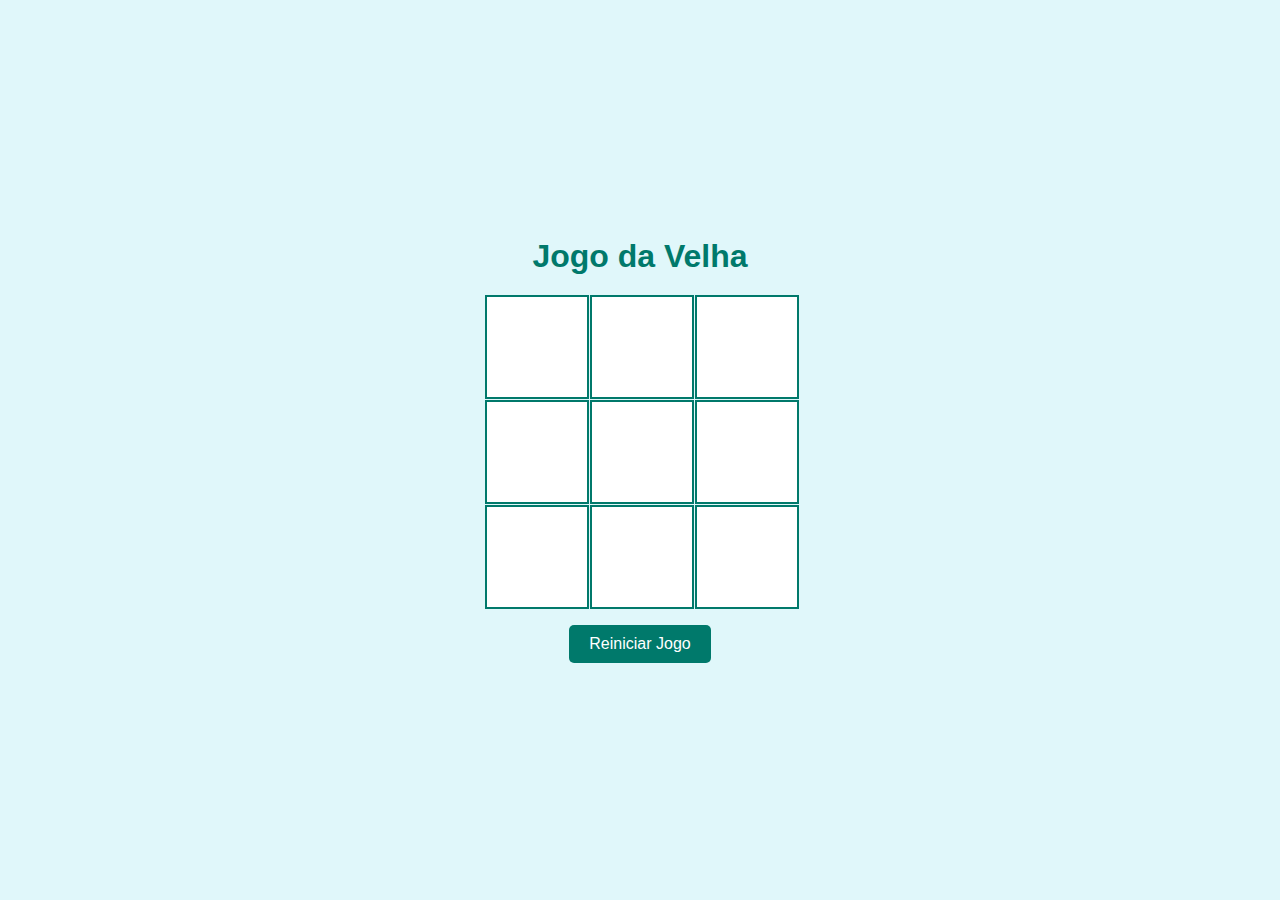
<file: 16-09-2024/index.html>
<!DOCTYPE html>
<html lang="pt-BR">
<head>
    <meta charset="UTF-8">
    <meta name="viewport" content="width=device-width, initial-scale=1.0">
    <title>Jogo da Velha</title>
    <link rel="stylesheet" href="./tic-tac-toe-ai/assets/CSS/style.css">
<body>
    <div class="container">
        <h1>Jogo da Velha</h1>
        <div class="board">
            <div class="cell" data-index="0"></div>
            <div class="cell" data-index="1"></div>
            <div class="cell" data-index="2"></div>
            <div class="cell" data-index="3"></div>
            <div class="cell" data-index="4"></div>
            <div class="cell" data-index="5"></div>
            <div class="cell" data-index="6"></div>
            <div class="cell" data-index="7"></div>
            <div class="cell" data-index="8"></div>
        </div>
        <button id="reset">Reiniciar Jogo</button>
        <div id="message"></div>
    </div>
    <script src="./tic-tac-toe-ai/assets/JAVA SCRIPT/script.js"></script>
</body>
</html>
</file>
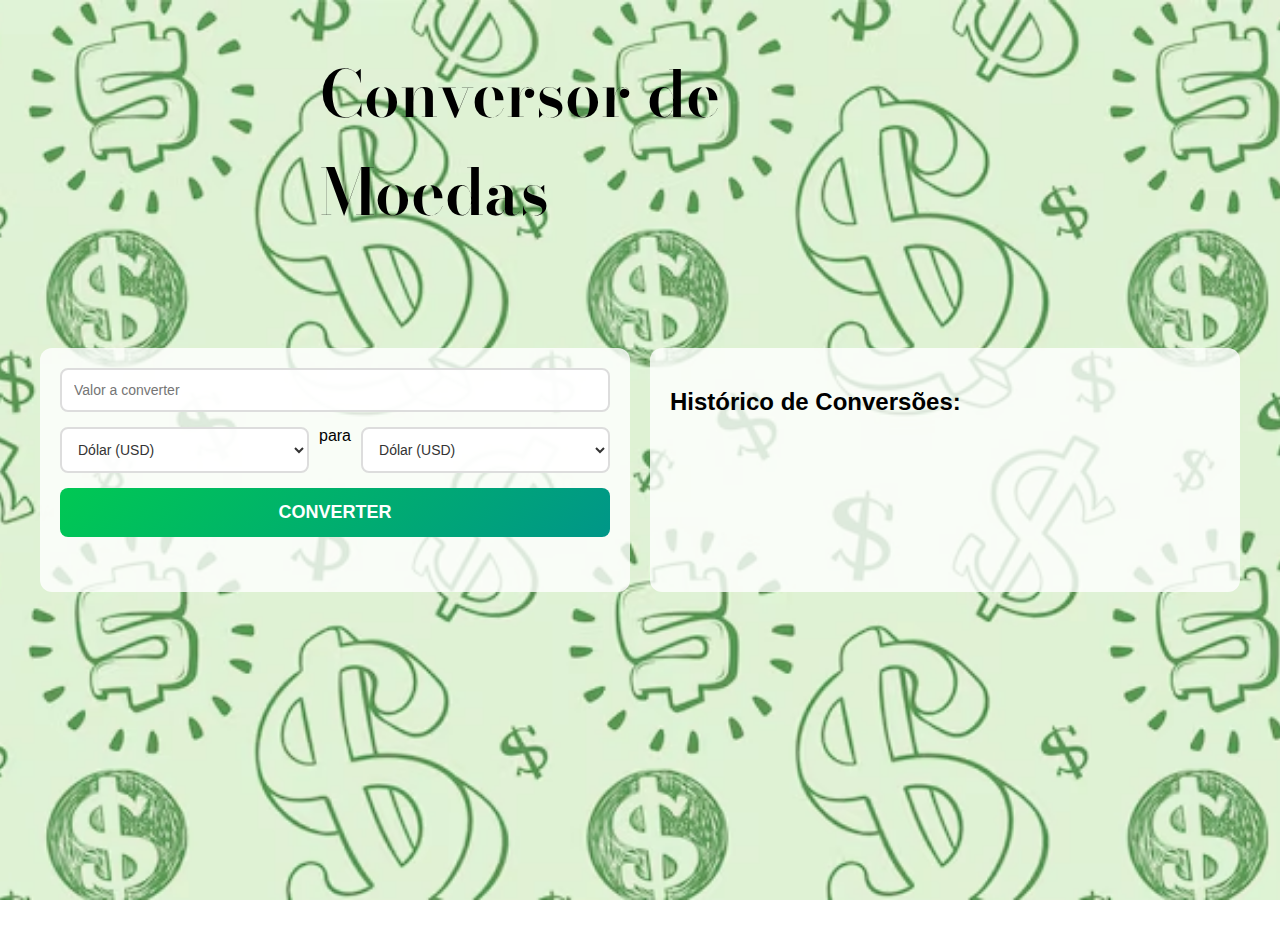
<file: Aventura na Terra das Conversões de Moedas com Alice e seus Amigos/index.html>
<!DOCTYPE html>
<html lang="en">
<head>
  <meta charset="UTF-8">
  <meta name="viewport" content="width=device-width, initial-scale=1.0">
  <title>Conversor de Moedas</title>
  <link rel="stylesheet" href="./style.css">
  <style>
    @import url('https://fonts.googleapis.com/css2?family=Bodoni+Moda:ital,opsz,wght@0,6..96,400..900;1,6..96,400..900&display=swap');
  </style>
</head>
<body>
    <h1>Conversor de Moedas</h1>
  <div class="container">
    <!-- Bloco para o conversor -->
    <div class="conversor-container">
      
      <div class="form-group">
        <input id="valor" type="number" placeholder="Valor a converter" value="1">
      </div>
      <div class="form-group">
        <select id="moedaInicial">
          <option value="USD">Dólar (USD)</option>
          <option value="BRL">Real (BRL)</option>
          <option value="EUR">Euro (EUR)</option>
          <option value="GBP">Libra (GBP)</option>
        </select>

        <span> para </span>

        <select id="moedaFinal">
          <option value="USD">Dólar (USD)</option>
          <option value="BRL">Real (BRL)</option>
          <option value="EUR">Euro (EUR)</option>
          <option value="GBP">Libra (GBP)</option>
        </select>
      </div>
      <button onclick="converterMoeda()" class="convert-button">Converter</button>
      <div id="resultado" class="result"></div>
    </div>

    <!-- Bloco separado para o histórico -->
    <div class="historico-container">
      <h2>Histórico de Conversões:</h2>
      <div id="historico" class="historico"></div>
    </div>
  </div>
  
  <script src="./script.js"></script>
</body>
</html>
</file>
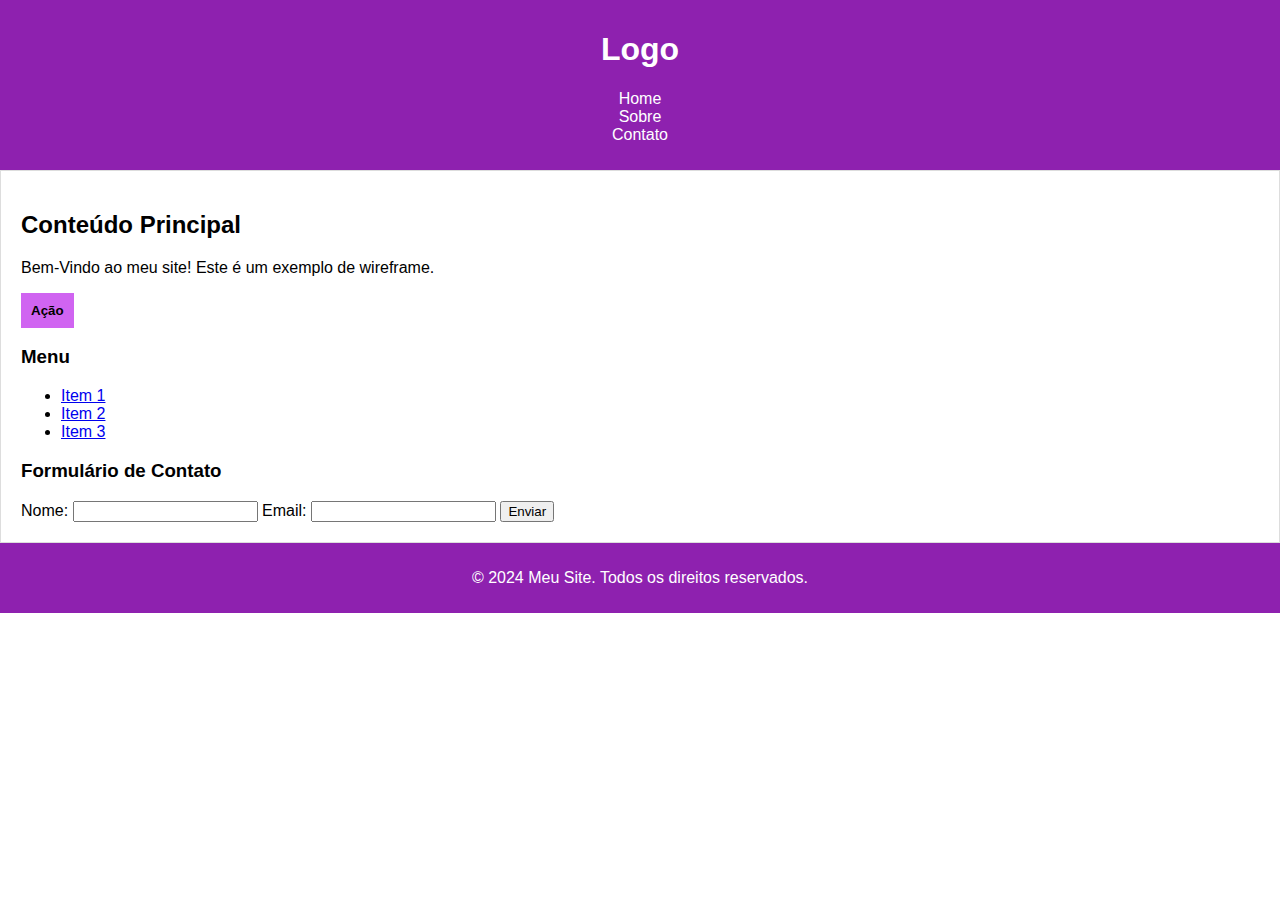
<file: exemplo_wireframe/index.html>
<!DOCTYPE html>
<html lang="en">
<head>
    <meta charset="UTF-8">
    <meta name="viewport" content="width=device-width, initial-scale=1.0">
    <link rel="stylesheet" href="style.css">
    <title> Meu wireframe</title>
</head>
<body>
    <header>
        <h1>Logo</h1>
        <nav>
            <ul>
                <li><a href="#">Home</a></li>
                <li><a href="#">Sobre</a></li>
                <li><a href="#">Contato</a></li>
            </ul>
        </nav>
    </header>

    <section>
        <h2>Conteúdo Principal</h2>
        <p>Bem-Vindo ao meu site! Este é um exemplo de wireframe.</p>
        <button>Ação</button>

        <div class="menu-container">
            <h3>Menu</h3>
            <ul>
                <li><a href="#">Item 1</a></li>
                <li><a href="#">Item 2</a></li>
                <li><a href="#">Item 3</a></li>
            </ul>
        </div>
        <div class="form-container">
            <h3>Formulário de Contato</h3>
            <form>
                <label for="nome">Nome:</label>
                <input type="text" id="nome" name="nome" required>

                <label for="email">Email:</label>
                <input type="email" id="email" name="email" required>

                <input type="submit" value="Enviar">
            </form>
        </div>
    </section>
   
    <footer>
        <p>&copy; 2024 Meu Site. Todos os direitos reservados.</p>
    </footer>
    <script src="script.js"></script>
</body>
</html>
</file>
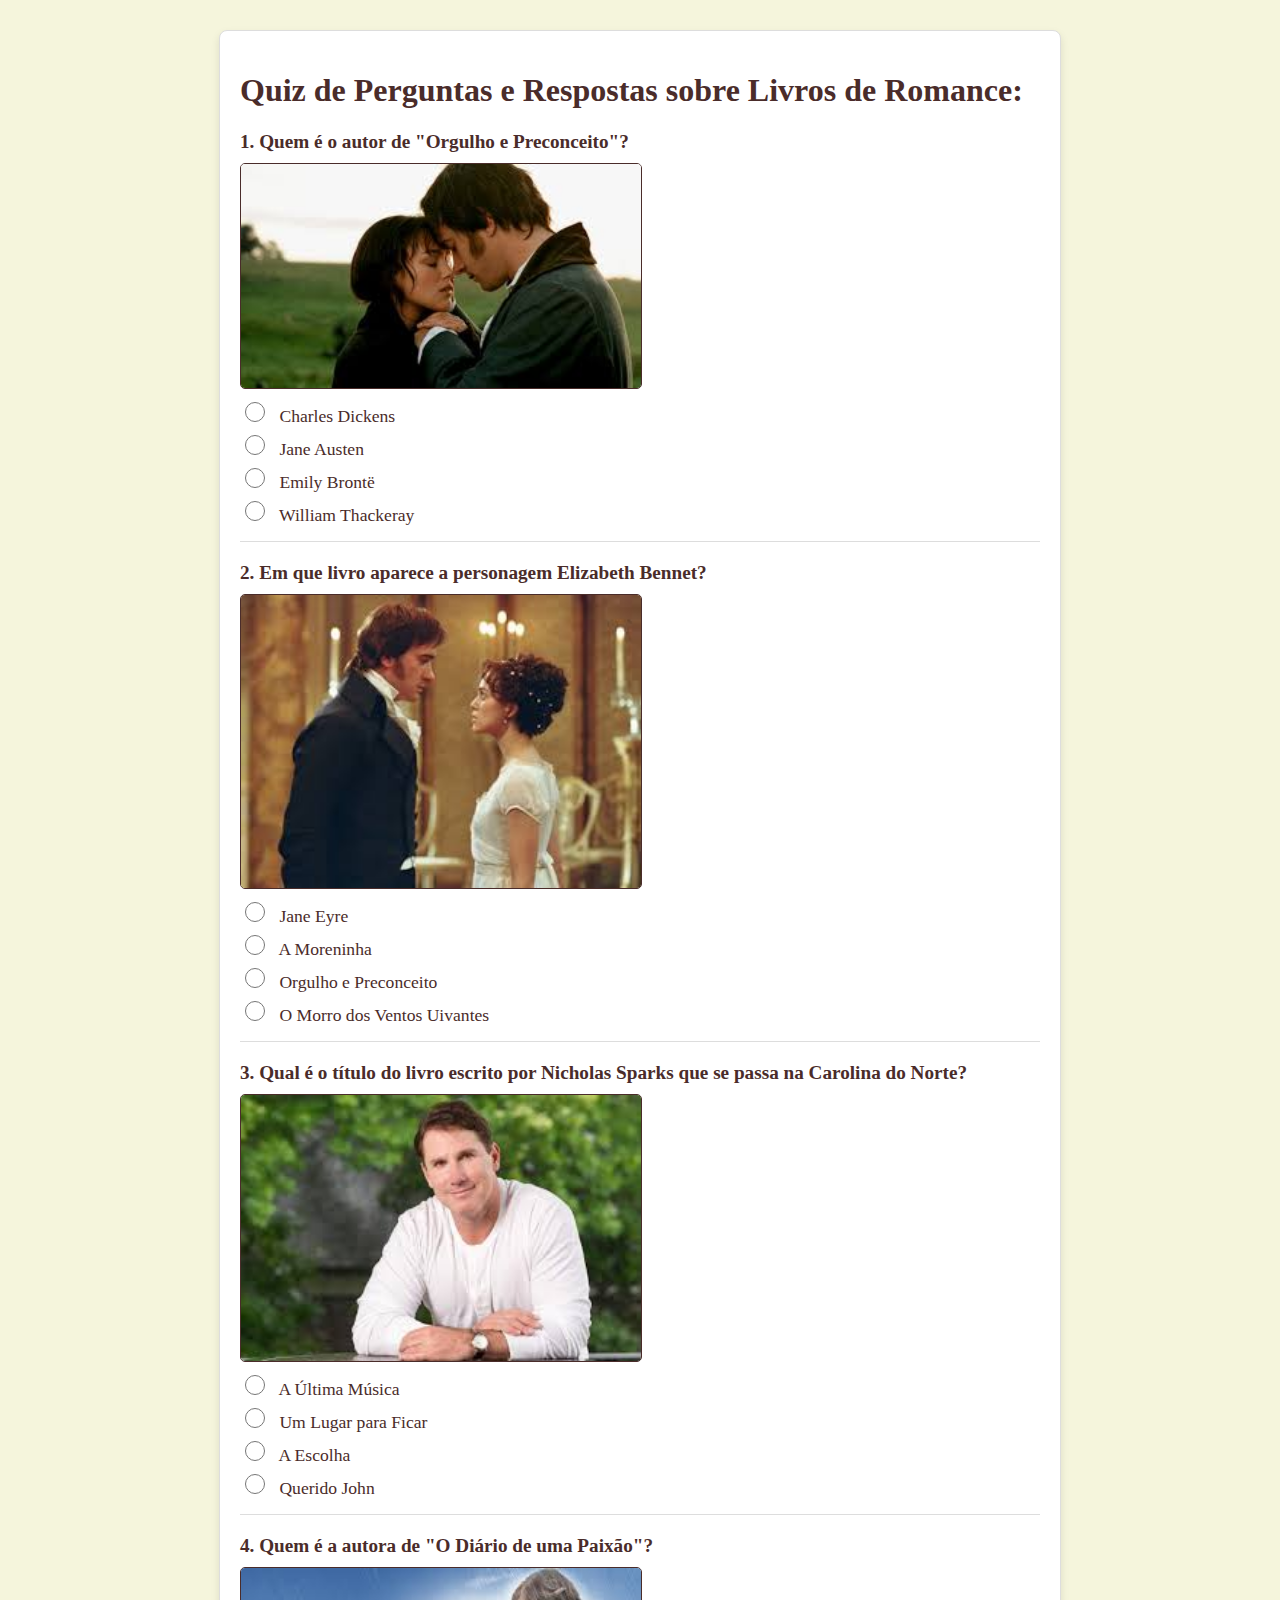
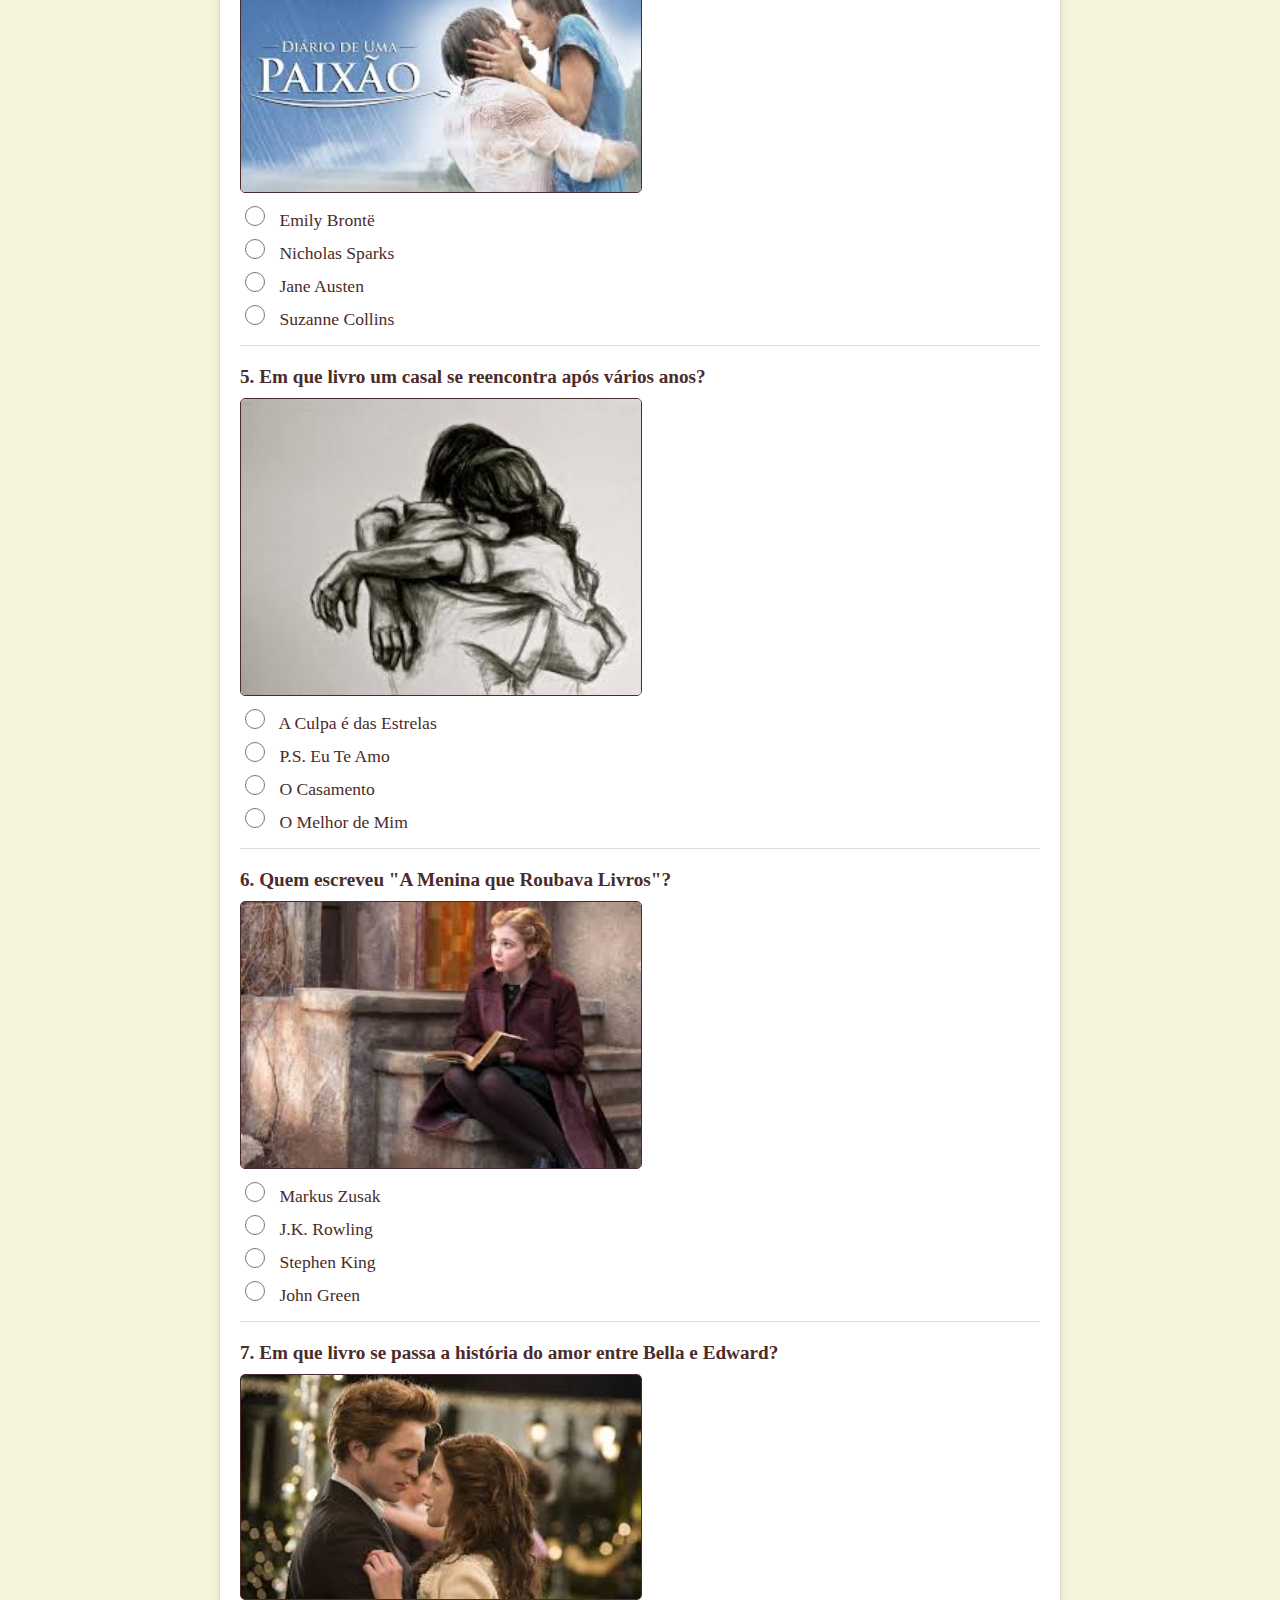
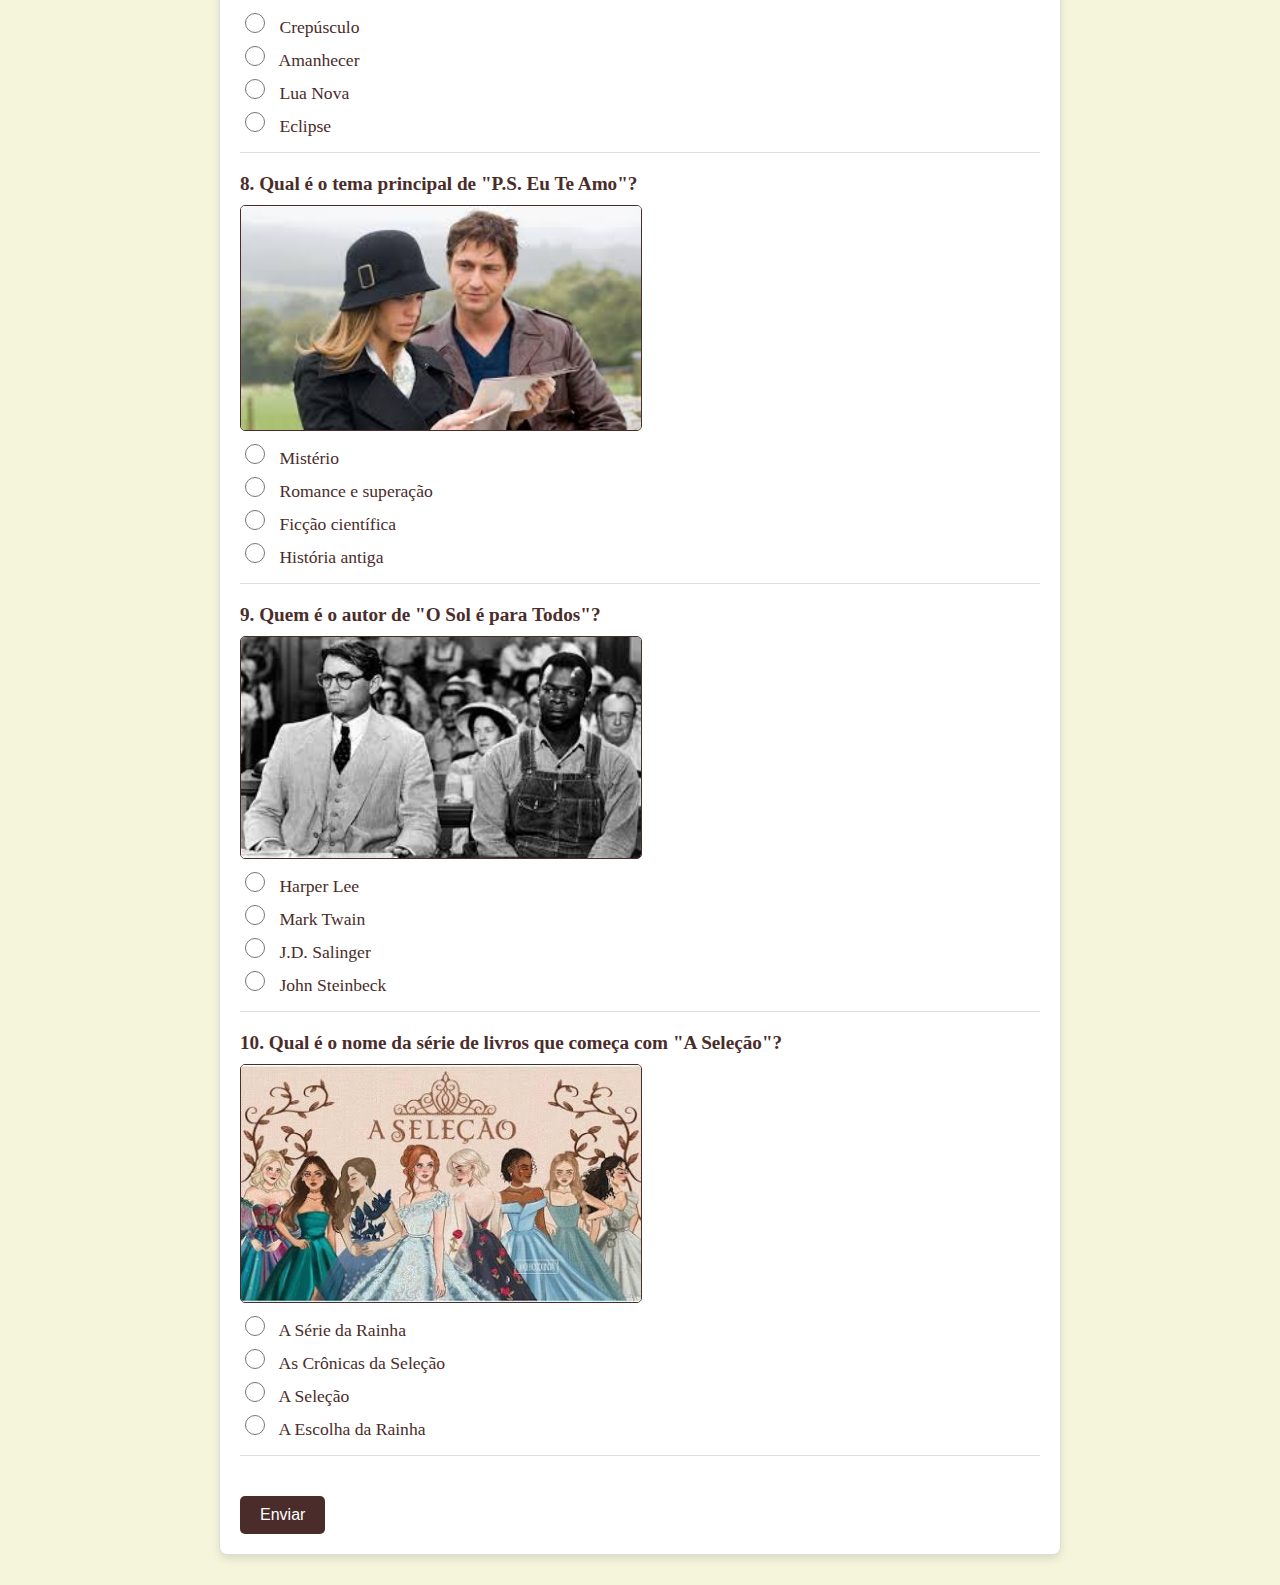
<file: 09-09-2024/HTML/index.html>
<!DOCTYPE html>
<html lang="en">
<head>
    <meta charset="UTF-8">
    <meta name="viewport" content="width=device-width, initial-scale=1.0">
    <title>Jogo de Perguntas e Respostas</title>
    <link rel="stylesheet" href="../CSS/style.css">
</head>
<body>
<div id="containerQuiz">
    <h1>Quiz de Perguntas e Respostas sobre Livros de Romance:</h1>

    <form id="quizForm">
        <!-- Pergunta 1 -->
        <div class="pergunta">
            <h3>1. Quem é o autor de "Orgulho e Preconceito"?</h3>
            <img src="../ASSETS/IMAGES/orgulho.jpg" alt="Capa de Orgulho e Preconceito">
            <label><input type="radio" name="pergunta1" value="0"> Charles Dickens</label>
            <label><input type="radio" name="pergunta1" value="1"> Jane Austen</label>
            <label><input type="radio" name="pergunta1" value="2"> Emily Brontë</label>
            <label><input type="radio" name="pergunta1" value="3"> William Thackeray</label>
        </div>

        <!-- Pergunta 2 -->
        <div class="pergunta">
            <h3>2. Em que livro aparece a personagem Elizabeth Bennet?</h3>
            <img src="../ASSETS/IMAGES/ElizabethBennet.jpg" alt="Elizabeth Bennet">
            <label><input type="radio" name="pergunta2" value="0"> Jane Eyre</label>
            <label><input type="radio" name="pergunta2" value="1"> A Moreninha</label>
            <label><input type="radio" name="pergunta2" value="2"> Orgulho e Preconceito</label>
            <label><input type="radio" name="pergunta2" value="3"> O Morro dos Ventos Uivantes</label>
        </div>

        <!-- Pergunta 3 -->
        <div class="pergunta">
            <h3>3. Qual é o título do livro escrito por Nicholas Sparks que se passa na Carolina do Norte?</h3>
            <img src="../ASSETS/IMAGES/NicholasSparks.jpg" alt="Nicholas Sparks">
            <label><input type="radio" name="pergunta3" value="0"> A Última Música</label>
            <label><input type="radio" name="pergunta3" value="1"> Um Lugar para Ficar</label>
            <label><input type="radio" name="pergunta3" value="2"> A Escolha</label>
            <label><input type="radio" name="pergunta3" value="3"> Querido John</label>
        </div>

        <!-- Pergunta 4 -->
        <div class="pergunta">
            <h3>4. Quem é a autora de "O Diário de uma Paixão"?</h3>
            <img src="../ASSETS/IMAGES/diario.jpg" alt="O Diário de uma Paixão">
            <label><input type="radio" name="pergunta4" value="0"> Emily Brontë</label>
            <label><input type="radio" name="pergunta4" value="1"> Nicholas Sparks</label>
            <label><input type="radio" name="pergunta4" value="2"> Jane Austen</label>
            <label><input type="radio" name="pergunta4" value="3"> Suzanne Collins</label>
        </div>

        <!-- Pergunta 5 -->
        <div class="pergunta">
            <h3>5. Em que livro um casal se reencontra após vários anos?</h3>
            <img src="../ASSETS/IMAGES/reencontra.jpg" alt="Casal Reencontrado">
            <label><input type="radio" name="pergunta5" value="0"> A Culpa é das Estrelas</label>
            <label><input type="radio" name="pergunta5" value="1"> P.S. Eu Te Amo</label>
            <label><input type="radio" name="pergunta5" value="2"> O Casamento</label>
            <label><input type="radio" name="pergunta5" value="3"> O Melhor de Mim</label>
        </div>

        <!-- Pergunta 6 -->
        <div class="pergunta">
            <h3>6. Quem escreveu "A Menina que Roubava Livros"?</h3>
            <img src="../ASSETS/IMAGES/livros.jpg" alt="A Menina que Roubava Livros">
            <label><input type="radio" name="pergunta6" value="0"> Markus Zusak</label>
            <label><input type="radio" name="pergunta6" value="1"> J.K. Rowling</label>
            <label><input type="radio" name="pergunta6" value="2"> Stephen King</label>
            <label><input type="radio" name="pergunta6" value="3"> John Green</label>
        </div>

        <!-- Pergunta 7 -->
        <div class="pergunta">
            <h3>7. Em que livro se passa a história do amor entre Bella e Edward?</h3>
            <img src="../ASSETS/IMAGES/amor.jpg" alt="Bella e Edward">
            <label><input type="radio" name="pergunta7" value="0"> Crepúsculo</label>
            <label><input type="radio" name="pergunta7" value="1"> Amanhecer</label>
            <label><input type="radio" name="pergunta7" value="2"> Lua Nova</label>
            <label><input type="radio" name="pergunta7" value="3"> Eclipse</label>
        </div>

        <!-- Pergunta 8 -->
        <div class="pergunta">
            <h3>8. Qual é o tema principal de "P.S. Eu Te Amo"?</h3>
            <img src="../ASSETS/IMAGES/ps.jpg" alt="P.S. Eu Te Amo">
            <label><input type="radio" name="pergunta8" value="0"> Mistério</label>
            <label><input type="radio" name="pergunta8" value="1"> Romance e superação</label>
            <label><input type="radio" name="pergunta8" value="2"> Ficção científica</label>
            <label><input type="radio" name="pergunta8" value="3"> História antiga</label>
        </div>

        <!-- Pergunta 9 -->
        <div class="pergunta">
            <h3>9. Quem é o autor de "O Sol é para Todos"?</h3>
            <img src="../ASSETS/IMAGES/sol.jpg" alt="O Sol é para Todos">
            <label><input type="radio" name="pergunta9" value="0"> Harper Lee</label>
            <label><input type="radio" name="pergunta9" value="1"> Mark Twain</label>
            <label><input type="radio" name="pergunta9" value="2"> J.D. Salinger</label>
            <label><input type="radio" name="pergunta9" value="3"> John Steinbeck</label>
        </div>

        <!-- Pergunta 10 -->
        <div class="pergunta">
            <h3>10. Qual é o nome da série de livros que começa com "A Seleção"?</h3>
            <img src="../ASSETS/IMAGES/selecao.jpg" alt="A Seleção">
            <label><input type="radio" name="pergunta10" value="0"> A Série da Rainha</label>
            <label><input type="radio" name="pergunta10" value="1"> As Crônicas da Seleção</label>
            <label><input type="radio" name="pergunta10" value="2"> A Seleção</label>
            <label><input type="radio" name="pergunta10" value="3"> A Escolha da Rainha</label>
        </div>

        <button type="button" onclick="submitQuiz()">Enviar</button>
    </form>
</div>
<script src="../JAVA SCRIPT/script.js"></script>
</body>
</html>
</file>
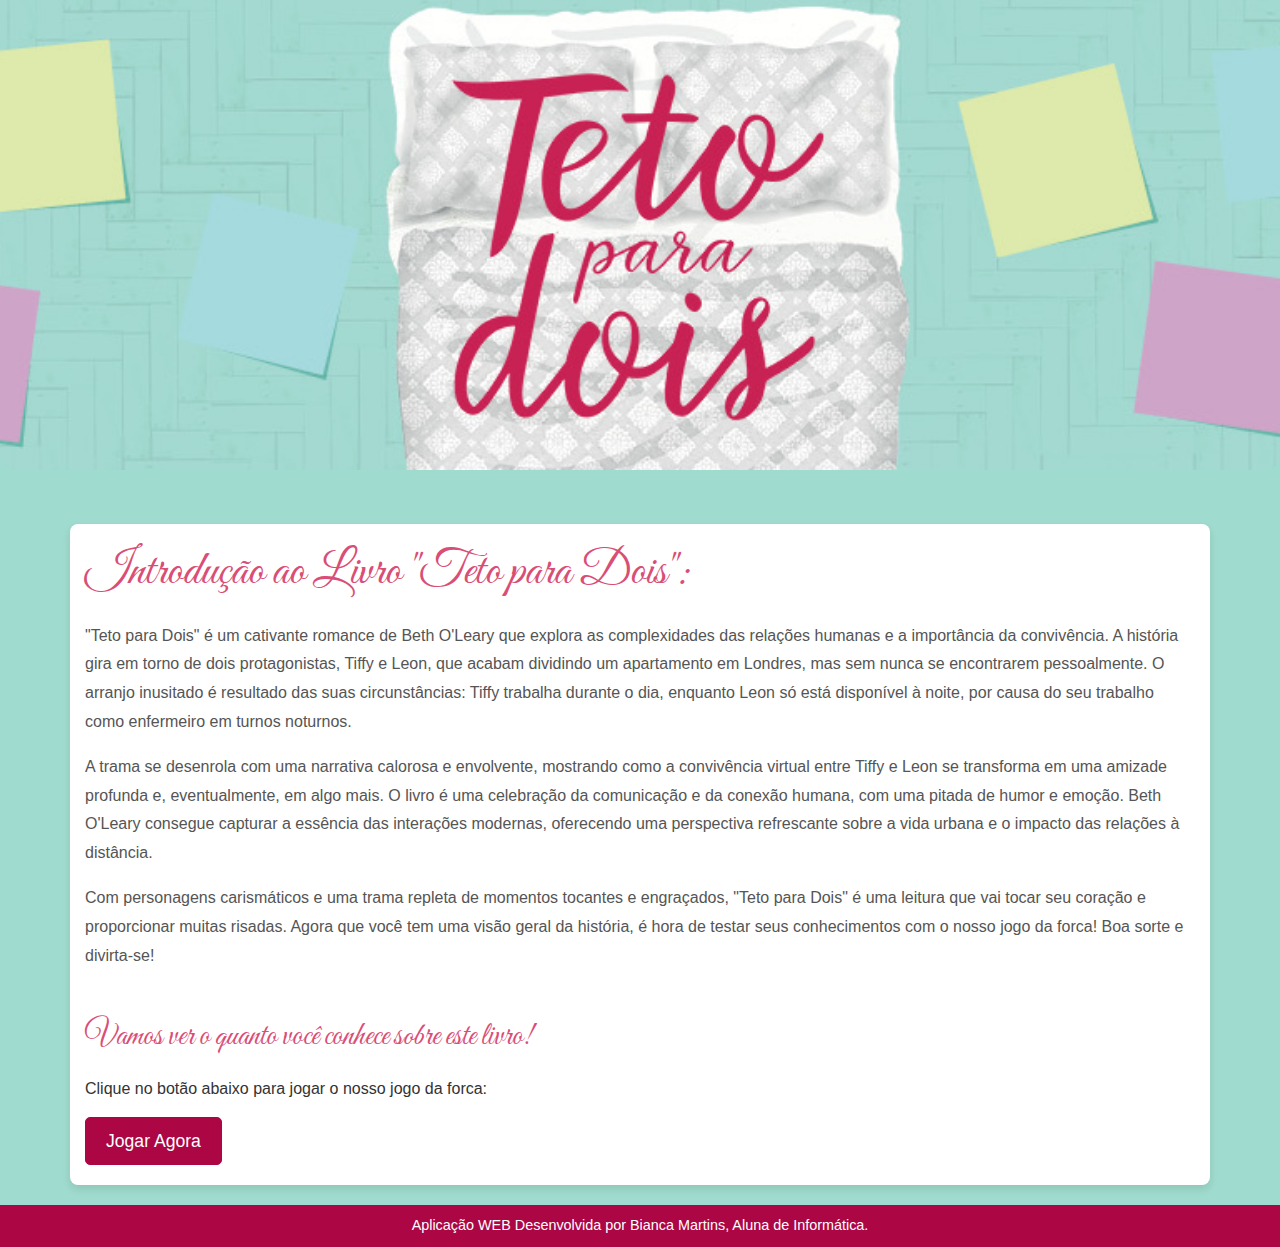
<file: 10-09-2024/Jogo da Forca/index.html>
<!DOCTYPE html>
<html lang="pt-BR">
<head>
    <meta charset="UTF-8">
    <meta name="viewport" content="width=device-width, initial-scale=1.0">
    <title>Jogo da Forca</title>
    <link rel="stylesheet" href="https://stackpath.bootstrapcdn.com/bootstrap/4.5.2/css/bootstrap.min.css">
    <link rel="stylesheet" href="./static/CSS/index.css">
</head>
<body>
    <header>
        <div class="container">
            <img src="./static/images/dois.jpg" alt="Teto para dois" class="img-fluid teto-para-dois">
        </div> 
    </header>
    <main class="container mt-4">
        <section>
            <h2>Introdução ao Livro "Teto para Dois":</h2>
            <p>"Teto para Dois" é um cativante romance de Beth O'Leary que explora as complexidades das relações humanas e a importância da convivência. A história gira em torno de dois protagonistas, Tiffy e Leon, que acabam dividindo um apartamento em Londres, mas sem nunca se encontrarem pessoalmente. O arranjo inusitado é resultado das suas circunstâncias: Tiffy trabalha durante o dia, enquanto Leon só está disponível à noite, por causa do seu trabalho como enfermeiro em turnos noturnos.</p>
            <p>A trama se desenrola com uma narrativa calorosa e envolvente, mostrando como a convivência virtual entre Tiffy e Leon se transforma em uma amizade profunda e, eventualmente, em algo mais. O livro é uma celebração da comunicação e da conexão humana, com uma pitada de humor e emoção. Beth O'Leary consegue capturar a essência das interações modernas, oferecendo uma perspectiva refrescante sobre a vida urbana e o impacto das relações à distância.</p>
            <p>Com personagens carismáticos e uma trama repleta de momentos tocantes e engraçados, "Teto para Dois" é uma leitura que vai tocar seu coração e proporcionar muitas risadas. Agora que você tem uma visão geral da história, é hora de testar seus conhecimentos com o nosso jogo da forca! Boa sorte e divirta-se!</p>
        </section>
        <h1 class="mt-5">Vamos ver o quanto você conhece sobre este livro!</h1>
        <p>Clique no botão abaixo para jogar o nosso jogo da forca:</p>
        <a href="./HTML/forca.html" class="btn btn-primary btn-play">Jogar Agora</a>
    </main>
    <footer>
        <div class="container text-center">
            <p>Aplicação WEB Desenvolvida por Bianca Martins, Aluna de Informática.</p>
        </div>
    </footer>
   
</body>
</html>
</file>
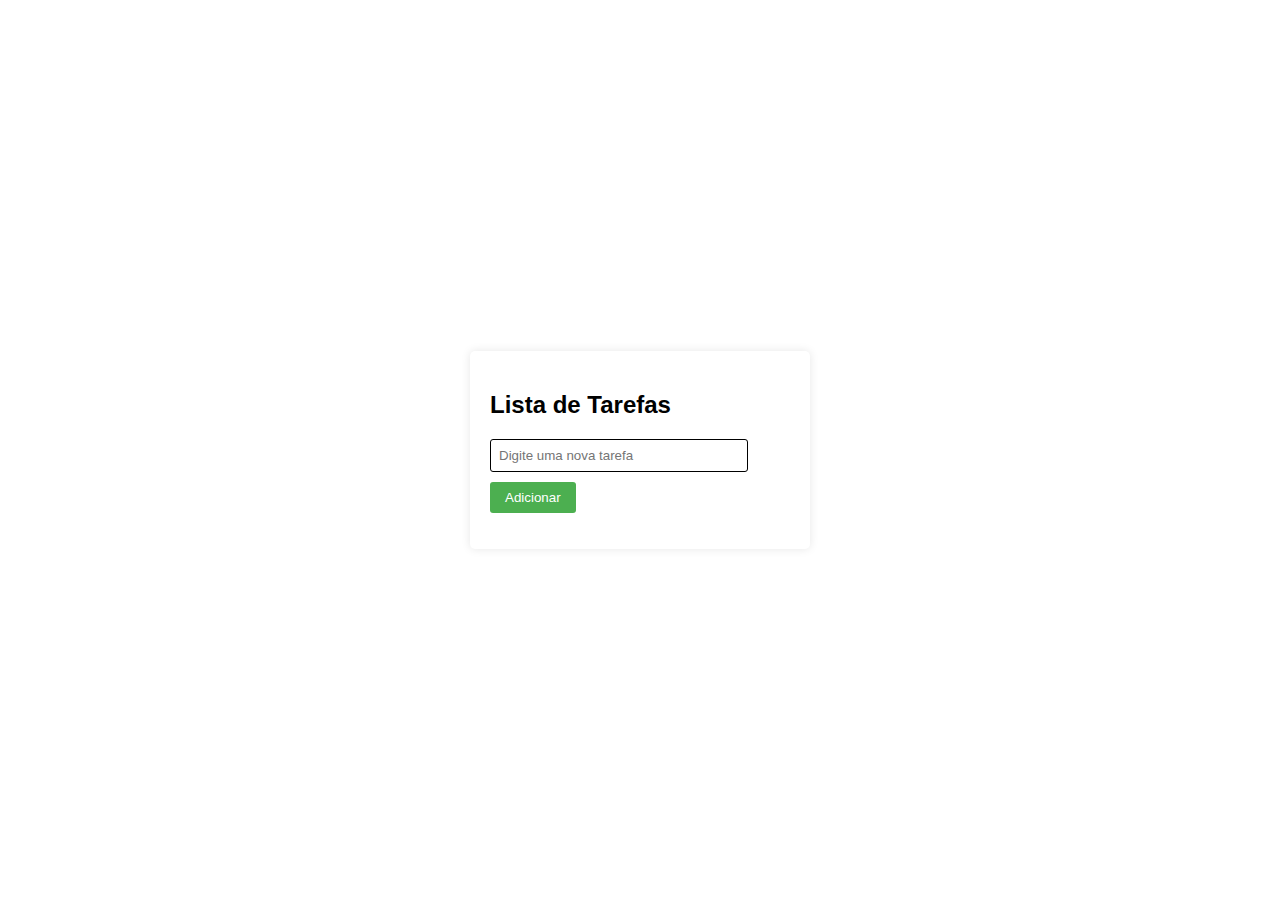
<file: Teste Front-End/projeto-lista-tarefas/index.html>
<!DOCTYPE html>
<html lang="en">
<head>
    <meta charset="UTF-8">
    <meta name="viewport" content="width=device-width, initial-scale=1.0">
    <title>Lista de Tarefas</title>
    <link rel="stylesheet" href="./CSS/style.css">
</head>
<body>
    <div class="container">
        <h2>Lista de Tarefas</h2>
        <input type="text" id="taskInput" placeholder="Digite uma nova tarefa">
        <button id="addTaskBtn">Adicionar</button> <!-- Alterado de 'taskBtn' para 'addTaskBtn' -->
        <ul id="taskList"></ul>
    </div>
    <script src="./JS/script.js"></script>
</body>
</html>
</file>
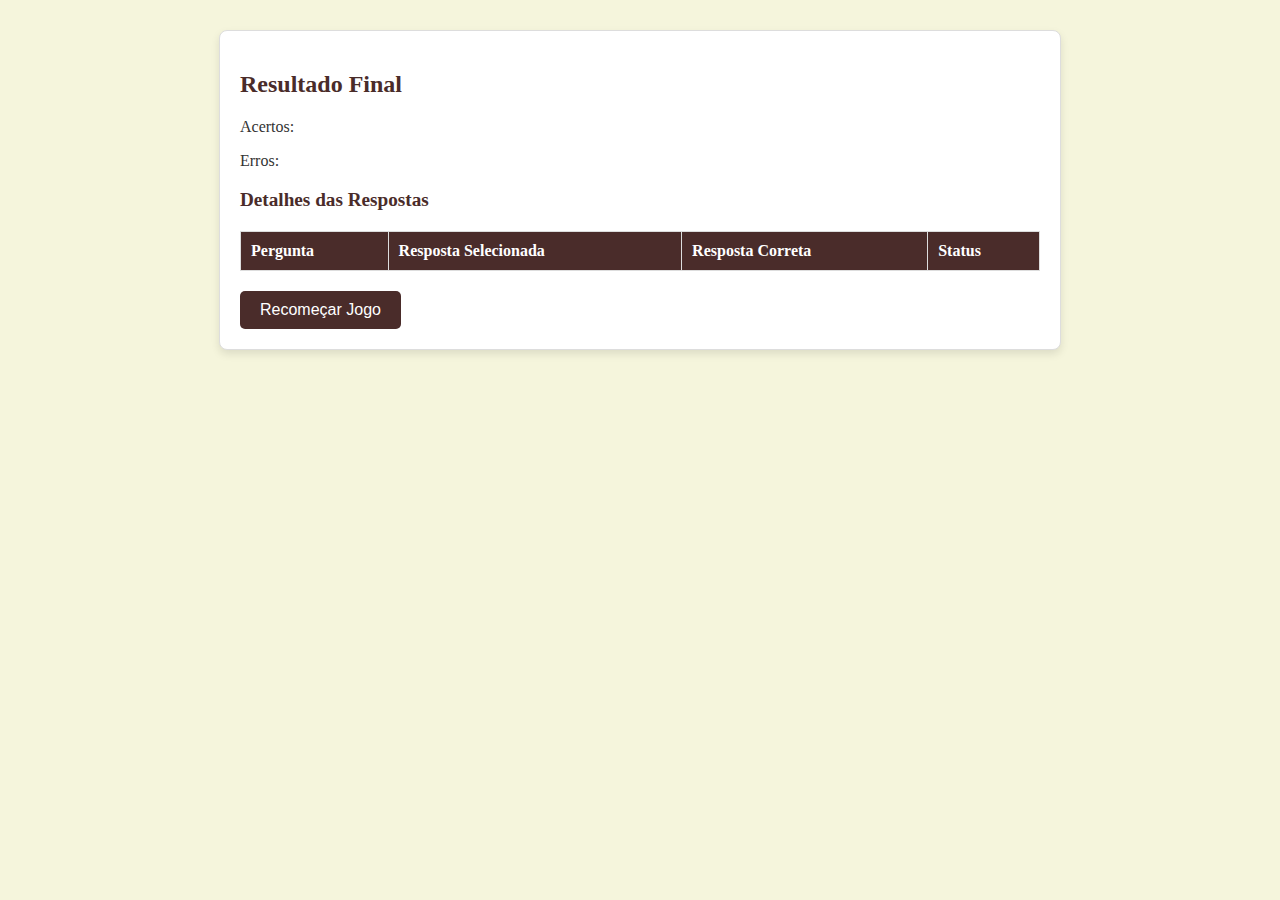
<file: 09-09-2024/HTML/resultado.html>
<!DOCTYPE html>
<html lang="pt-br">
<head>
<meta charset="UTF-8">
<meta name="viewport" content="width=device-width, initial-scale=1.0">
<title>Resultado Final</title>
<link rel="stylesheet" href="../CSS/style.css">
</head>
<body>
<div id="containerResultado">
    <h2>Resultado Final</h2>
    <p>Acertos: <span id="contadorAcertos"></span></p>
    <p>Erros: <span id="contadorErros"></span></p>
    
    <h3>Detalhes das Respostas</h3>
    <table id="tabelaResultados">
        <thead>
            <tr>
                <th>Pergunta</th>
                <th>Resposta Selecionada</th>
                <th>Resposta Correta</th>
                <th>Status</th>
            </tr>
        </thead>
        <tbody id="respostasList"></tbody>
    </table>
    
    <button onclick="reiniciarJogo()">Recomeçar Jogo</button>
</div>

<script>
window.onload = function() {
    const acertos = localStorage.getItem("acertos");
    const erros = localStorage.getItem("erros");
    const respostas = JSON.parse(localStorage.getItem("respostas"));

    document.getElementById("contadorAcertos").innerText = acertos;
    document.getElementById("contadorErros").innerText = erros;

    // Exibir as respostas corretas em uma tabela
    const respostasList = document.getElementById("respostasList");
    respostas.forEach(resposta => {
        const row = document.createElement("tr");

        const cellPergunta = document.createElement("td");
        cellPergunta.textContent = `Pergunta ${resposta.pergunta}`;
        row.appendChild(cellPergunta);

        const cellSelecionada = document.createElement("td");
        cellSelecionada.textContent = resposta.respostaSelecionada === null ? 'Nenhuma' : resposta.respostaSelecionada;
        row.appendChild(cellSelecionada);

        const cellCorreta = document.createElement("td");
        cellCorreta.textContent = resposta.correta;
        row.appendChild(cellCorreta);

        const cellStatus = document.createElement("td");
        cellStatus.textContent = resposta.respostaSelecionada === resposta.correta ? 'Correto' : 'Incorreto';
        cellStatus.style.color = resposta.respostaSelecionada === resposta.correta ? 'green' : 'red';
        row.appendChild(cellStatus);

        respostasList.appendChild(row);
    });
};

function reiniciarJogo() {
    localStorage.clear(); // Limpa o localStorage
    window.location.href = "index.html"; // Volta para a tela inicial
}
</script>
</body>
</html>
</file>
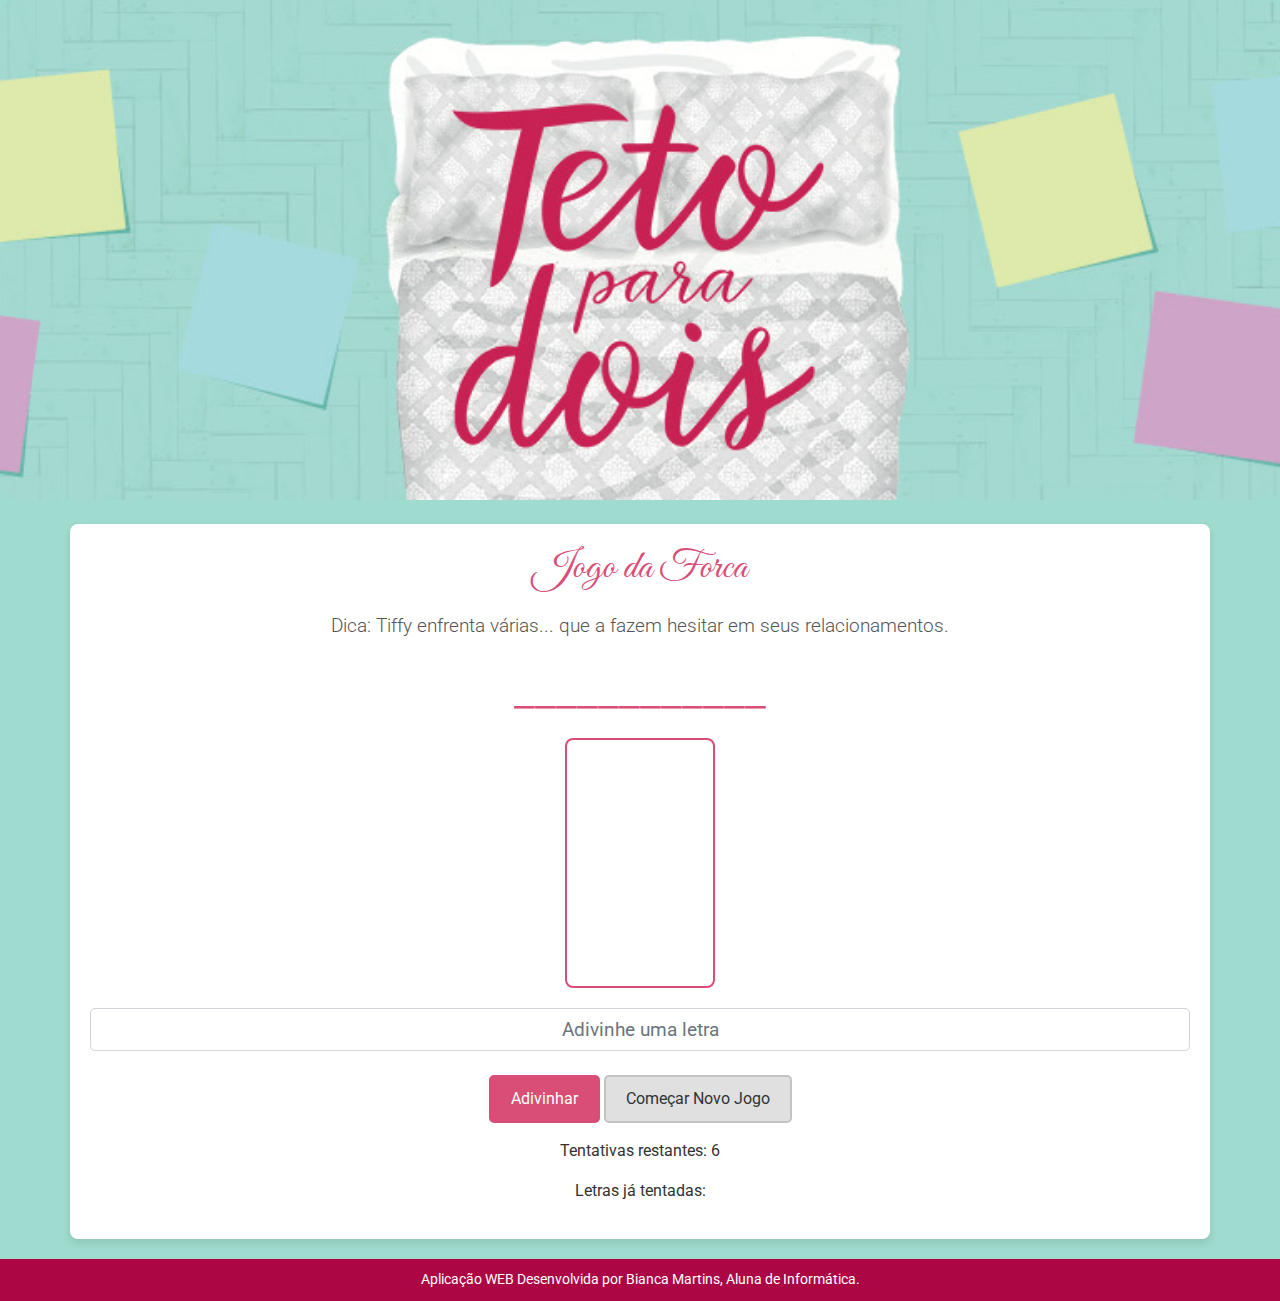
<file: 10-09-2024/Jogo da Forca/HTML/forca.html>
<!DOCTYPE html>
<html lang="pt-BR">
<head>
    <meta charset="UTF-8">
    <meta name="viewport" content="width=device-width, initial-scale=1.0">
    <title>Jogo da Forca</title>
    <link rel="stylesheet" href="https://maxcdn.bootstrapcdn.com/bootstrap/4.5.2/css/bootstrap.min.css">
    <link rel="stylesheet" href="../static/CSS/forca.css">
</head>
<body>
    <header>
        <img src="../static/images/dois.jpg" alt="Teto para Dos" class="img-fluid senai-Logo">
    </header>
    <div class="container mt-4">
        <h1 class="text-center">Jogo da Forca</h1>
        <div id="jogo" class="text-center">
            <p id="dica" class="lead"></p>
            <h3 id="palavra" class="display-4"></h3>
            <h3 id="palavra" class="display-4"></h3>
            <h3 id="tracos" class="display-4"></h3> <!-- Novo elemento -->
            <div id="forca" style="position: relative; width: 150px; height: 250px; margin: auto;"></div>
            <div class="form-group">
                <input type="text" id="guess" maxlength="1" class="form-control" placeholder="Adivinhe uma letra">
            </div>
            <div class="botoes">
                <button class="btn btn-primary mt-2"
                    onclick="adivinharLetra()">Adivinhar</button>
                <button class="btn btn-secondary mt-2"
                    onclick="iniciarJogo()">Começar Novo Jogo</button>
            </div>
            <p id="status" class="mt-3"></p>
            <p id="attempts"></p>
        </div>
</div>
    <footer>
        <p>Aplicação WEB Desenvolvida por Bianca Martins, Aluna de Informática.</p>
    </footer>
    <script src="../static/JAVASCRIPT/boneco.js"></script>
    <script src="../static/JAVASCRIPT/jogo.js"></script>
    <script src="../static/JAVASCRIPT/perguntas.js"></script>
    <script src="https://code.jquery.com/jquery-3.5.1.slim.min.js"></script>
    <script src="https://cdn.jsdelivr.net/npm/@popperjs/core@2.9.1/dist/umd/popper.min.js"></script>
    <script src="https://maxcdn.bootstrapcdn.com/bootstrap/4.5.2/js/bootstrap.min.js"></script>
</body>
</html>
</file>
<file: 16-09-2024/tic-tac-toe-ai/assets/CSS/style.css>
/* styles.css */
body {
    font-family: Arial, sans-serif;
    display: flex;
    justify-content: center;
    align-items: center;
    height: 100vh;
    margin: 0;
    background-color: #e0f7fa; /* Cor de fundo alegre */
}

.container {
    text-align: center;
}

h1 {
    margin-bottom: 20px;
    color: #00796b; /* Cor do título, um verde escuro para combinar com o fundo */
}

.board {
    display: grid;
    grid-template-columns: repeat(3, 100px);
    grid-template-rows: repeat(3, 100px);
    gap: 5px;
    margin-bottom: 20px;
}

.cell {
    display: flex;
    align-items: center;
    justify-content: center;
    width: 100px;
    height: 100px;
    background-color: #ffffff; /* Fundo das células */
    border: 2px solid #00796b; /* Borda das células */
    font-size: 2em;
    cursor: pointer;
    transition: background-color 0.3s, color 0.3s;
}

.cell:hover {
    background-color: #b2dfdb; /* Cor de fundo das células ao passar o mouse */
}

.cell.X {
    color: #e57373; /* Cor do X, um vermelho alegre */
}

.cell.O {
    color: #64b5f6; /* Cor do O, um azul vibrante */
}

button {
    padding: 10px 20px;
    font-size: 1em;
    cursor: pointer;
    background-color: #00796b; /* Cor do botão */
    color: #ffffff; /* Cor do texto do botão */
    border: none;
    border-radius: 5px;
    transition: background-color 0.3s;
}

button:hover {
    background-color: #004d40; /* Cor do botão ao passar o mouse */
}

#message {
    font-size: 1.2em;
    margin-top: 20px;
    font-weight: bold;
    color: #00796b; /* Cor da mensagem */
}
</file>
<file: Aventura na Terra das Conversões de Moedas com Alice e seus Amigos/style.css>
@import url('https://fonts.googleapis.com/css2?family=Bodoni+Moda:ital,opsz,wght@0,6..96,400..900;1,6..96,400..900&display=swap');
body {
  font-family: 'Poppins', sans-serif;
  display: flex;
  justify-content: center;
  align-items: center;
  min-height: 100vh;
  background: url('./dimdim.jpg') no-repeat center center fixed;
  background-size: cover;
  color: #000000;
  margin: 0;
  padding: 20px;
}

h1 {
    font-family: 'Bodoni Moda', serif; 
    position: fixed; /* Fixa o título no topo */
    top: 45px; /* Distância do topo da página */
    left: 50%; /* Alinha o título horizontalmente */
    transform: translateX(-50%); /* Centraliza o título */
    font-size: 4rem; /* Aumenta o tamanho do título */
    font-weight: 600;
    color: #000000;
    margin: 0;
    padding: 0;
    z-index: 100; /* Garante que o título fique acima dos outros elementos */
  }
/* Contêiner principal para alinhar os blocos lado a lado */
.container {
  display: flex;
  justify-content: space-between;
  width: 100%;
  max-width: 1200px; /* Limite de largura da tela */
  gap: 20px; /* Espaço entre os blocos */
}

/* Bloco para o conversor */
.conversor-container,
.historico-container {
    
  background-color: rgba(255, 255, 255, 0.8);
  padding: 20px;
  border-radius: 12px;
  width: 48%; /* Ajuste da largura do conversor e histórico */
}

/* Ajustes no formulário */
.form-group {
  margin-bottom: 15px;
  display: flex;
  justify-content: space-between;
  gap: 10px;
  width: 100%;
}

input, select {
  width: 100%;
  padding: 12px;
  border: 2px solid #ddd;
  border-radius: 8px;
  font-size: 14px;
  background-color: rgba(255, 255, 255, 0.9);
  color: #333;
  outline: none;
  transition: border-color 0.3s;
}

input:focus, select:focus {
  border-color: #34c759;
}

.convert-button {
    
  width: 100%;
  padding: 14px;
  background: linear-gradient(135deg, #00c853, #009688);
  color: white;
  border: none;
  border-radius: 8px;
  cursor: pointer;
  font-size: 18px;
  font-weight: 600;
  text-transform: uppercase;
  transition: all 0.3s ease-in-out;
}

.convert-button:hover {
  background: linear-gradient(135deg, #009688, #00c853);
  transform: scale(1.05);
}

.result {
  margin-top: 15px;
  font-size: 20px;
  font-weight: 600;
  color: #34c759;
  text-align: center;
  padding: 10px;
  border-radius: 8px;
}

/* Histórico */
.historico {
  margin-top: 10px;
}

.historico div {
 
  background: rgba(0, 0, 0, 0.2);
  padding: 8px;
  margin: 5px 0;
  border-radius: 8px;
  font-size: 14px;
  color: rgb(0, 0, 0);
}
</file>
<file: exemplo_wireframe/style.css>
body {
    font-family: "Arial", sans-serif;
    margin:0;
    padding: 0;
}
header {
    background-color: #8e21af;
    color: #fff;
    padding: 10px;
    text-align: center;
}
nav{
    transition: transform 0.3 ease-in-out;
}

nav:hover{
    transform: translateY(-10px);
}
 nav ul{
list-style: none;
padding:0;
}

nav a{
    text-decoration:none;
  color:#fff;
  margin: 0 15px;
}
section{
    padding: 20px;
    border: 1px solid #ddd;
}
button{
    padding: 10px;
    background-color: #d064f1;
    color: #000000;
    border: none;
    cursor: pointer;
    font-weight: bold;
}
footer{
    background-color: #8e21af;
    color:#fff;
    padding: 10px;
    text-align: center;
}
</file>
<file: 09-09-2024/CSS/style.css>
body {
    font-family: 'Georgia', serif;
    background-color: #f5f5dc; /* Fundo bege, papel envelhecido */
    color: #333; /* Cor do texto principal */
    margin: 0;
    padding: 0;
}

#containerQuiz, #containerResultado {
    width: 80%;
    max-width: 800px;
    margin: 30px auto;
    padding: 20px;
    background-color: #fff;
    border: 1px solid #ddd;
    border-radius: 8px;
    box-shadow: 0 4px 8px rgba(0, 0, 0, 0.1);
}

h1, h2, h3 {
    font-family: 'Times New Roman', serif;
    color: #4a2c2a; /* Cor marrom para os títulos */
}

h2 {
    font-size: 1.5em;
}

h3 {
    font-size: 1.2em;
}

.pergunta {
    margin-bottom: 20px;
    border-bottom: 1px solid #ddd;
    padding-bottom: 10px;
}

.pergunta h3 {
    margin-bottom: 10px;
}

input[type="radio"] {
    accent-color: #4a2c2a; /* Cor das caixas de seleção e círculos de rádio */
    width: 20px; /* Tamanho maior das caixas de seleção */
    height: 20px;
    margin-right: 10px;
}

label {
    display: block;
    font-size: 1.1em;
    color: #4a2c2a; /* Cor marrom para as opções */
    margin-bottom: 5px;
}

button {
    background-color: #4a2c2a; /* Cor de fundo para o botão */
    color: #fff; /* Cor do texto do botão */
    border: none;
    border-radius: 5px;
    padding: 10px 20px;
    font-size: 1em;
    cursor: pointer;
    transition: background-color 0.3s;
    margin-top: 20px;
}

button:hover {
    background-color: #3d2a1a; /* Cor um pouco mais escura para o hover */
}

table {
    width: 100%;
    border-collapse: collapse;
    margin-top: 20px;
}

th, td {
    border: 1px solid #ddd;
    padding: 10px;
    text-align: left;
}

th {
    background-color: #4a2c2a;
    color: #fff;
    font-family: 'Times New Roman', serif;
}

td {
    font-family: 'Georgia', serif;
}

.pergunta img {
    display: block;
    width: 100%; /* Faz a imagem ocupar 100% da largura do container */
    max-width: 400px; /* Limita a largura máxima da imagem */
    height: auto; /* Mantém a proporção original */
    margin: 10px 0; /* Espaçamento acima e abaixo da imagem */
    border: 1px solid #4a2c2a; /* Borda marrom ao redor da imagem */
    border-radius: 5px; /* Arredondar as bordas da imagem */
}
</file>
<file: 10-09-2024/Jogo da Forca/static/CSS/index.css>
/* Configurações gerais do body */
@import url('https://fonts.googleapis.com/css2?family=Great+Vibes&display=swap');

body {
    font-family: 'Roboto', sans-serif;
    background-color: #9fdbce; /* Cor de fundo clara e suave */
    color: #333;
    margin: 0;
    padding: 0;
}

/* Estilizando o header */
header {
    position: relative;
    width: 100%;
    height: 500px; /* Ajuste a altura conforme necessário */
    overflow: hidden; /* Garante que nada extrapole os limites do header */
}

/* Estilizando a imagem do cabeçalho */
header .img-fluid {
    position: absolute;
    bottom: 30px;
    left: 0;
    width: 100%;
    height: 100%;
    object-fit: cover; /* Faz com que a imagem cubra todo o espaço disponível */
    border-radius: 15px; /* Adiciona bordas arredondadas */
}

/* Estilizando o main */
main {
    background-color: #ffffff;
    border-radius: 8px;
    box-shadow: 0 4px 8px rgba(0, 0, 0, 0.1);
    padding: 20px;
}

/* Títulos e parágrafos */
section h2 {
    color: #d94e76; /* Rosa escuro para destacar títulos */
    font-family: 'Great Vibes', cursive;
    font-size: 3rem;
    margin-bottom: 20px;
}

section p {
    line-height: 1.8;
    margin-bottom: 1rem;
    color: #555;
}
h1 {
    color: #d94e76; /* Rosa escuro para destacar títulos */
    font-family: 'Great Vibes', cursive;
    font-size: 2rem;
    margin-bottom: 20px;
}

/* Botão */
.btn-play {
    background-color: #ac0645; /* Rosa escuro para o botão */
    border-color: #ac0645;
    color: white;
    padding: 10px 20px;
    font-size: 1.1rem;
    border-radius: 5px;
    transition: background-color 0.3s, border-color 0.3s;
}

.btn-play:hover {
    background-color: #800333; /* Cor mais escura para o hover */
    border-color: #ac0645;
}

/* Estilizando o footer */
footer {
    background-color: #ac0645; /* Rosa escuro para o footer */
    color: white;
    padding: 10px 0;
   text-align: center; /* Centraliza o texto */ 
   margin-top: 20px; /* Adiciona uma margem superior ao rodapé */

}

footer p {
    margin: 0;
    font-size: 0.9rem;
    
}
</file>
<file: Teste Front-End/projeto-lista-tarefas/CSS/style.css>
body {
    font-family: Arial, Helvetica, sans-serif;
    margin: 0;
    padding: 0;
    display: flex;
    justify-content: center;
    align-items: center;
    height: 100vh;
    background-color: #ffff;
}

.container {
    width: 300px;
    padding: 20px;
    background-color: #ffff;
    border-radius: 5px;
    box-shadow: 0 0 10px rgba(0, 0, 0, 0.1);
}

input[type="text"] {
    width: calc(100% - 60px);
    padding: 8px;
    margin-bottom: 10px;
    border: 1px solid #000000;
    border-radius: 3px;
}

button {
    padding: 8px 15px;
    border: none;
    background-color: #4caf50;
    color: #ffff;
    border-radius: 3px;
    cursor: pointer;
}

button:hover {
    background-color: #45a049;
}

ul {
    list-style-type: none;
    padding: 0;
}

li {
    padding: 8px 0;
    border-bottom: 1px solid #ddd;
    display: flex;
    justify-content: space-between;
    align-items: center;
}

.delete-btn {
    background-color: #f44336;
    border: none;
    color: white;
    padding: 5px 10px;
    cursor: pointer;
    border-radius: 3px;
}

.delete-btn:hover {
    background-color: #cc0000;
}
</file>
<file: 10-09-2024/Jogo da Forca/static/CSS/forca.css>
@import url('https://fonts.googleapis.com/css2?family=Great+Vibes&display=swap');
@import url('https://fonts.googleapis.com/css2?family=Roboto:wght@400;700&display=swap');

body {
    font-family: 'Roboto', sans-serif;
    background-color: #9fdbce; /* Cor de fundo clara e suave */
    color: #333;
    margin: 0;
    padding: 0;
}

/* Estilizando o header */
header {
    position: relative;
    width: 100%;
    height: 500px; /* Ajuste a altura conforme necessário */
    overflow: hidden; /* Garante que nada extrapole os limites do header */
}

/* Estilizando a imagem do cabeçalho */
header .img-fluid {
    position: absolute;
    bottom: 0;
    left: 0;
    width: 100%;
    height: 100%;
    object-fit: cover; /* Faz com que a imagem cubra todo o espaço disponível */
    border-radius: 15px; /* Adiciona bordas arredondadas */
}

/* Estilizando o conteúdo principal */
.container {
    background-color: #ffffff;
    border-radius: 8px;
    box-shadow: 0 4px 8px rgba(0, 0, 0, 0.1);
    padding: 20px;
    margin-top: 20px;
}

/* Títulos */
h1 {
    color: #d94e76; /* Rosa escuro para destacar títulos */
    font-family: 'Great Vibes', cursive;
    font-size: 2.5rem;
    margin-bottom: 20px;
}

h3 {
    color: #333;
    font-size: 2rem;
    font-weight: bold;
}

/* Dica */
#dica {
    font-size: 1.2rem;
    color: #555;
    margin-bottom: 20px;
}

/* Palavra */
#palavra {
    font-size: 3rem;
    color: #d94e76;
}

/* Forca */
#forca {
    border: 2px solid #d94e76;
    border-radius: 8px;
    background-color: #fff;
    margin-bottom: 20px;
    position: relative;
}

/* Campo de input */
.form-group input {
    font-size: 1.2rem;
    text-align: center;
    border-radius: 5px;
}

.form-group {
    margin-top: 20px; /* Espaço acima do campo de entrada */
}


/* Botões */
.botoes button {
    font-size: 1rem;
    padding: 10px 20px;
    border-radius: 5px;
    border: 2px solid transparent;
    transition: background-color 0.3s, border-color 0.3s;
}

/* Botão Primário - Adivinhar */
.botoes .btn-primary {
    background-color: #d94e76;
    border-color: #d94e76;
    color: white;
}

.botoes .btn-primary:hover,
.botoes .btn-primary:focus {
    background-color: #b53a5b; /* Tom mais escuro de rosa */
    border-color: #b53a5b;
    outline: none; /* Remove o contorno padrão do botão quando em foco */
}

.botoes .btn-primary:active {
    background-color: #a33e4e; /* Tom ainda mais escuro de rosa */
    border-color: #a33e4e;
}

/* Botão Secundário - Começar Novo Jogo */
.botoes .btn-secondary {
    background-color: #e0e0e0;
    border-color: #c4c4c4;
    color: #333;
}

.botoes .btn-secondary:hover {
    background-color: #c4c4c4; /* Tom mais escuro de cinza */
    border-color: #a0a0a0;
}
/* Estilizando o footer */
footer {
    background-color: #ac0645; /* Rosa escuro para o footer */
    color: white;
    padding: 10px 0;
    margin-top: 20px; /* Adiciona uma margem superior ao rodapé */
    text-align: center; /* Centraliza o texto no rodapé */
}

footer p {
    margin: 0;
    font-size: 0.9rem;
}

.letra-correta {
    color: #d94e76; /* Rosa escuro para letras corretas */
    font-size: 3rem; /* Tamanho da fonte das letras */
    margin-right: 0.5rem; /* Espaço entre letras */
    position: relative; /* Para posicionar o traço abaixo */
}

.traco {
    color: black; /* Preto para os tracinhos */
    font-size: 3rem; /* Tamanho da fonte dos tracinhos */
    margin-right: 0.5rem; /* Espaço entre tracinhos */
    display: inline-block; /* Para manter o traço na mesma linha */
}

#palavra {
    text-align: center; /* Centraliza o texto */
    margin-bottom: 20px; /* Espaço abaixo da palavra */
}
</file>
